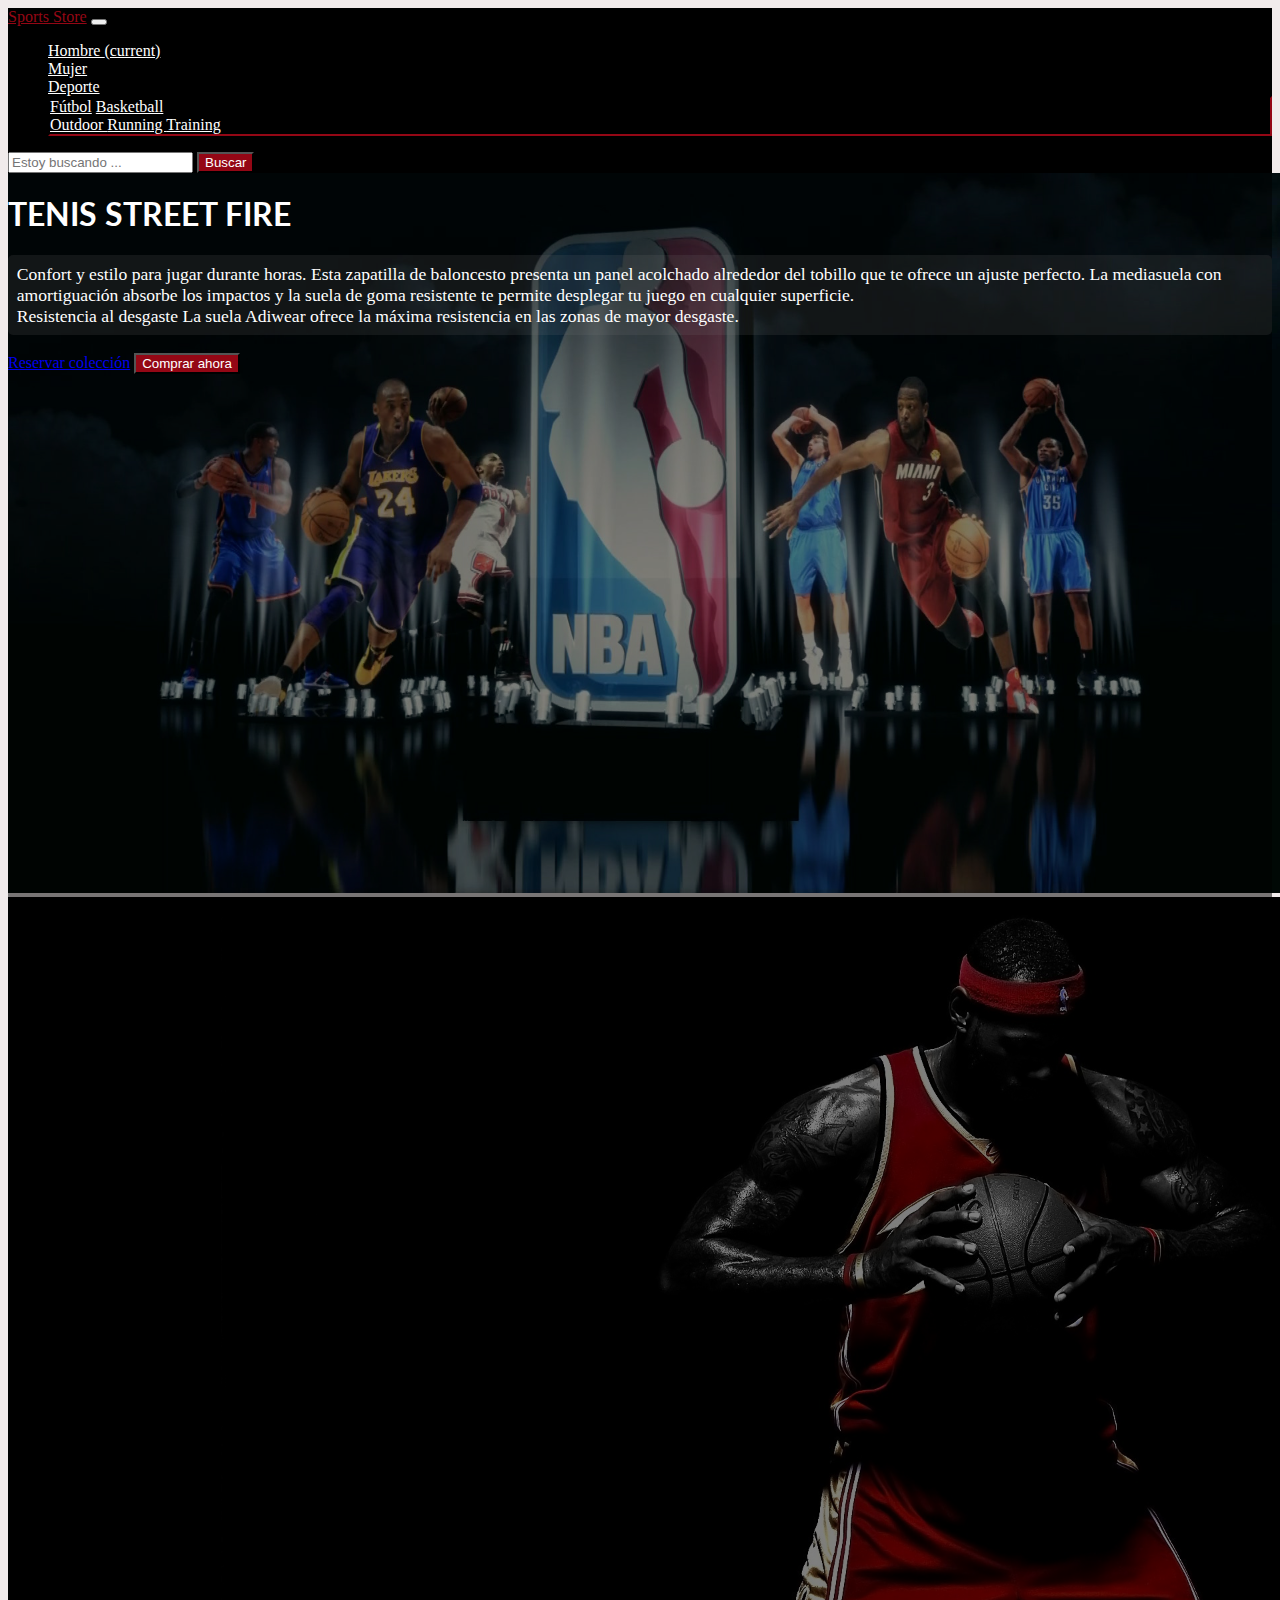
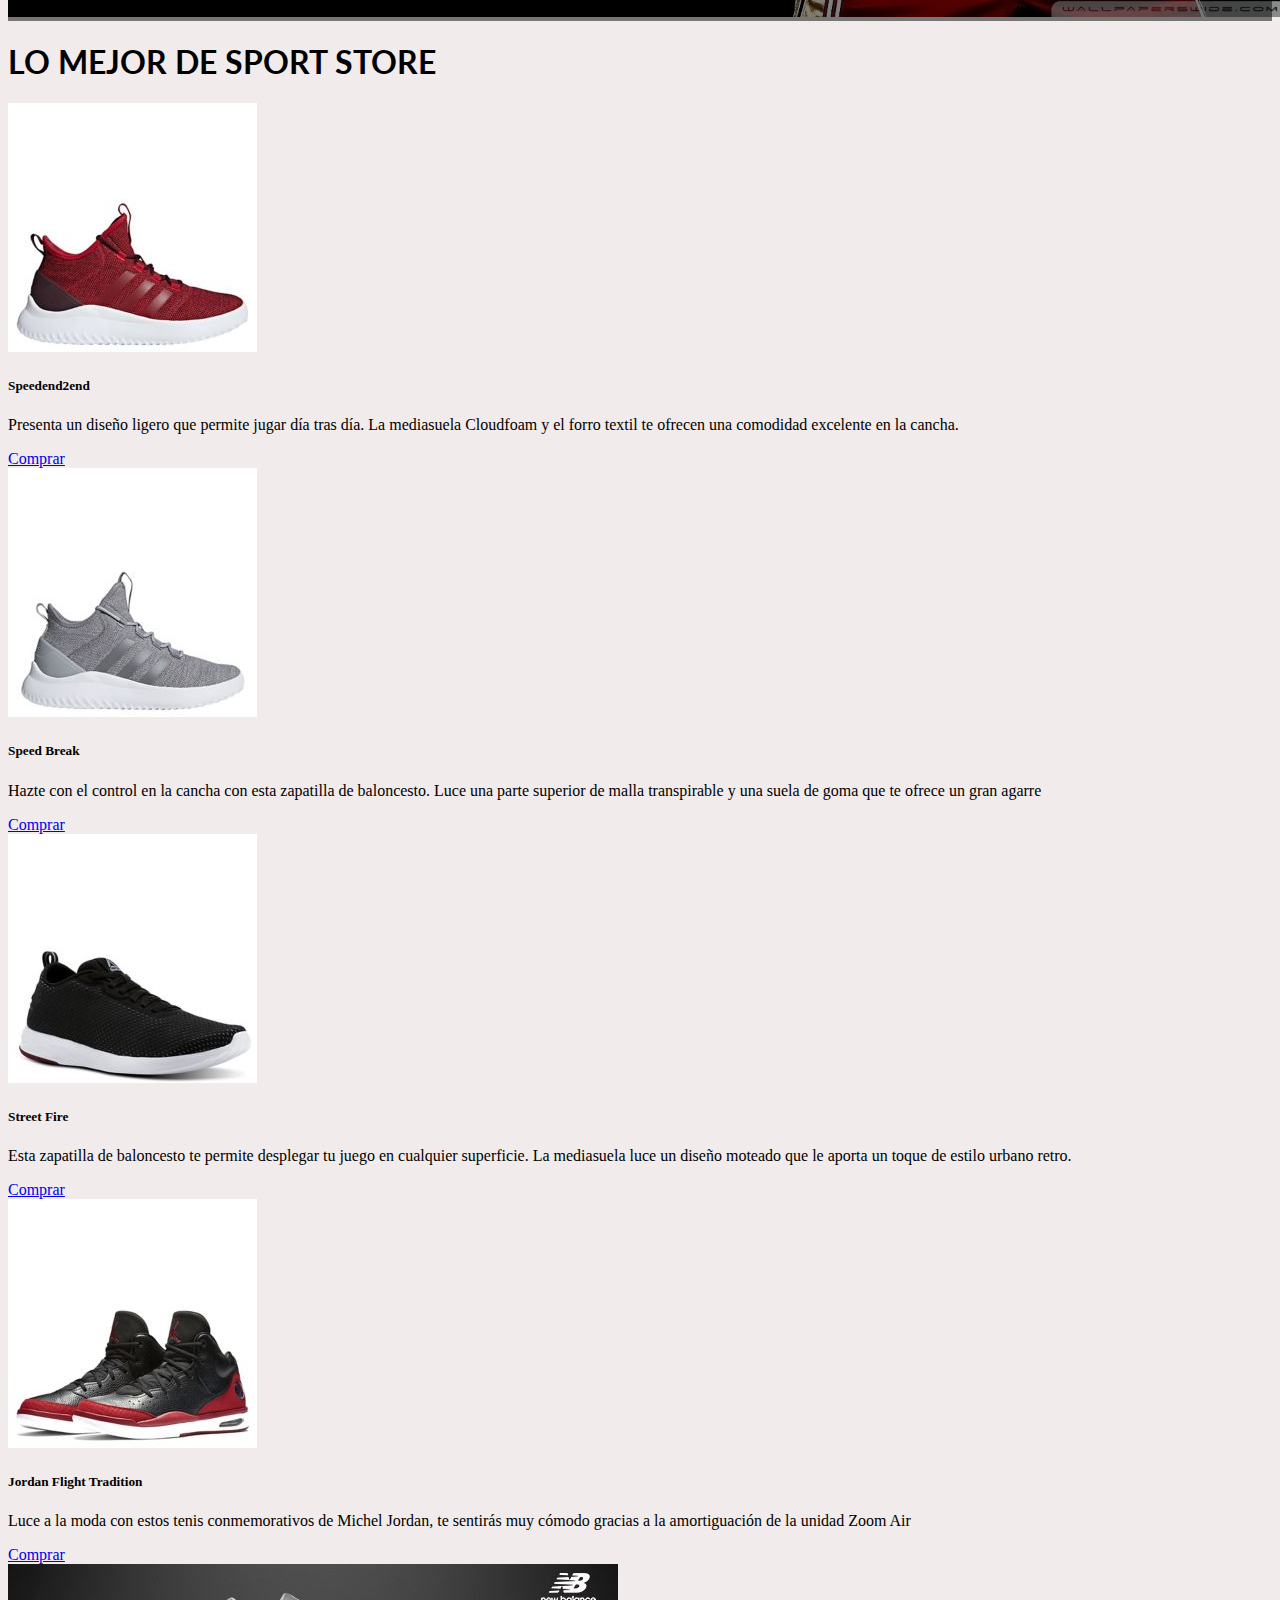
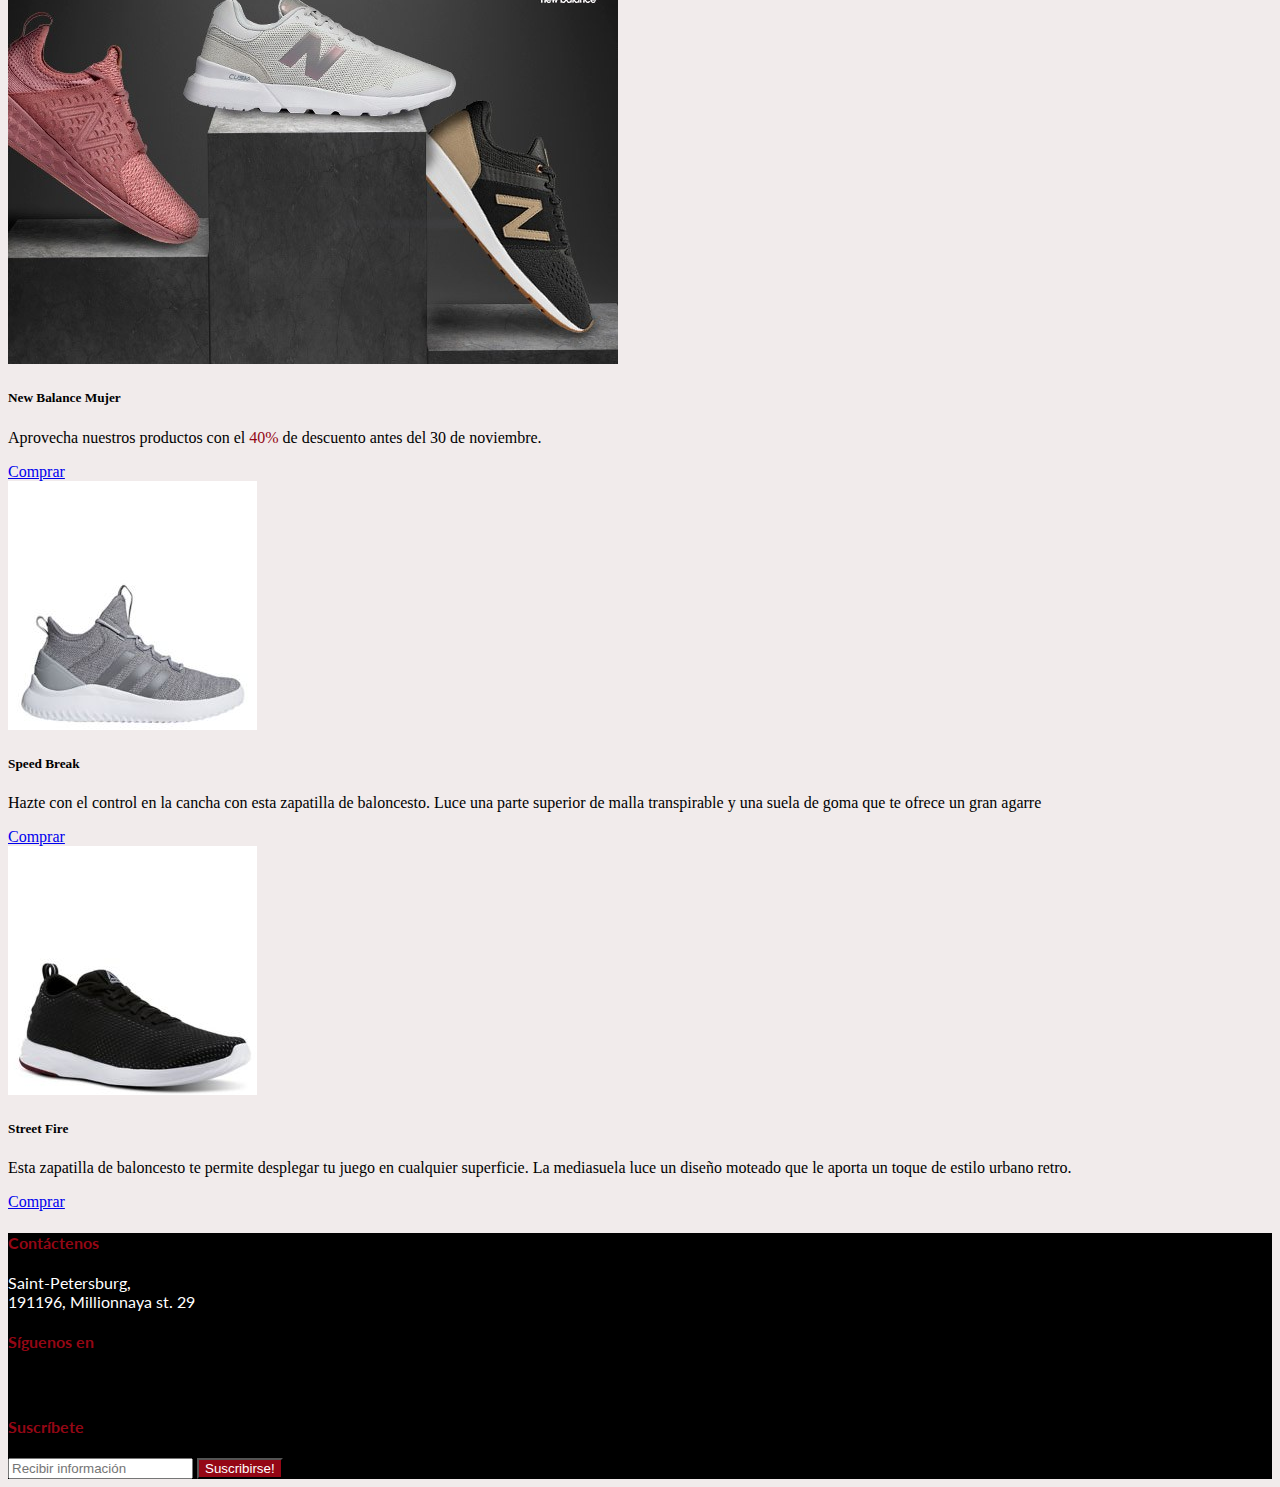
<file: CatraSports/Public Template/index.html>
<!DOCTYPE html>
<html lang="en">
<head>
	<meta charset="UTF-8">
	<meta name="viewport" content="width=device-width, user-scalable=no, initial-scale=1.0, maximum-scale=1.0, minimum-scale=1.0">
	<meta name="author" content="Giovanny Mora"/>
	<meta name="keywords" content="html,css,giovanny,frontend, frameworks, bootstrap, UI, intergrupo"/>
	<meta name="description" content="PRUEBA DE UI -  Web Master DISEÑO DE INTERFAZ – UI "/>
	<title>Sports Store</title>
	<link rel="stylesheet" href="css/store.css">
	<link rel="stylesheet" href="https://stackpath.bootstrapcdn.com/bootstrap/4.1.3/css/bootstrap.min.css" integrity="sha384-MCw98/SFnGE8fJT3GXwEOngsV7Zt27NXFoaoApmYm81iuXoPkFOJwJ8ERdknLPMO" crossorigin="anonymous">
	<link rel="stylesheet" href="https://use.fontawesome.com/releases/v5.5.0/css/all.css" integrity="sha384-B4dIYHKNBt8Bc12p+WXckhzcICo0wtJAoU8YZTY5qE0Id1GSseTk6S+L3BlXeVIU" crossorigin="anonymous">

</head>
<body>
	<!-- header -->
	<header class="header">
		<!-- navbar -->
		<div class="container">
			<nav class="navbar navbar-expand-lg ">
				<a id="logo" class="navbar-brand text-sport" href="#">Sports Store</a>
			  	<button class="navbar-toggler" type="button" data-toggle="collapse" data-target="#navbarSupportedContent" aria-controls="navbarSupportedContent" aria-expanded="false" aria-label="Toggle navigation">
			    	<span class="navbar-toggler-icon"><i id="menu-icon" class="fas fa-bars"></i></span>
				</button>
				<div class="collapse navbar-collapse" id="navbarSupportedContent">
					<ul class="navbar-nav mr-auto">
				    	<li class="nav-item active">
				        	<a class="nav-link" href="#">Hombre <span class="sr-only">(current)</span></a>
				      	</li>
				      	<li class="nav-item">
				        	<a class="nav-link" href="#">Mujer</a>
				      	</li>
				      	<li class="nav-item dropdown">
				        	<a class="nav-link dropdown-toggle" href="#" id="navbarDropdown" role="button" data-toggle="dropdown" aria-haspopup="true" aria-expanded="false">
				          Deporte
				        </a>
					        <div class="dropdown-menu" aria-labelledby="navbarDropdown">
					          <a class="dropdown-item" href="#">Fútbol</a>
					          <a class="dropdown-item" href="#">Basketball </a>
					          <div class="dropdown-divider"></div>
					          <a class="dropdown-item" href="#">Outdoor </a>
					          <a class="dropdown-item" href="#">Running </a>
					          <a class="dropdown-item" href="#">Training </a>
					        </div>
				      	</li>
				    </ul>
				    <form class="form-inline my-2 my-lg-0">
				      <input class="form-control mr-sm-2" type="search" placeholder="Estoy buscando ..." aria-label="Search">
				      <button class="btn btn-sports my-2 my-sm-0" type="submit">Buscar</button>
				    </form>
				</div>
			</nav>			
		</div>		
	</header>
	<!-- stock -->
	<main id="main">
      	<div id="carousel" class="carousel slide" data-ride="carousel" data-pause="false">
	        <div class="carousel-inner">
	        	<div class="carousel-item">
	            	<img class="d-block w-100" src="image/home/01.jpg" alt="Hawaii 1">
		    	</div>
	        	<div class="carousel-item active">
		            <img class="d-block w-100" src="image/home/02.jpg" alt="Hawaii 2">
		        </div>
	          	<!-- overlay -->
		        <div class="overlay">
		            <div class="container">
		            	<div class="row align-items-center">
			                <div class="col-md-6 offset-md-6 text-center text-md-right">
		        		        <h1 class="title">TENIS STREET FIRE</h1>
			            	    <p class="d-none d-md-block home">
				                    Confort y estilo para jugar durante horas. Esta zapatilla de baloncesto presenta un panel acolchado alrededor del tobillo que te ofrece un ajuste perfecto. La mediasuela con amortiguación absorbe los impactos y la suela de goma resistente te permite desplegar tu juego en cualquier superficie. <br/>

				                    Resistencia al desgaste
				                    La suela Adiwear ofrece la máxima resistencia en las zonas de mayor desgaste.
			                  	</p>
			                  	<a href="#" class="btn btn-outline-light">Reservar colección</a>
			                  	<button type="button" class="btn btn-sports" data-toggle="modal" data-target="#modalCompra">Comprar ahora</button>
			                </div>
			            </div>
			        </div>
		        </div>
	        </div>
	    </div>
	</main>
	<!-- top-collection -->
	<section class="top-collection">
		<div class="container">
			<h1 class="title text-center mt-4 mb-4">LO MEJOR DE SPORT STORE</h1>
			<div class="row mb-3">
				<div class="col-md-3">
					<div class="card-group">
						<div class="card">
						    <img class="card-img-top" src="image/home/1.jpg" alt="Card image cap">
						    <div class="card-body">
						      <h5 class="card-title">Speedend2end</h5>
						      <p class="card-text">Presenta un diseño ligero  que permite jugar día tras día. La mediasuela Cloudfoam y el forro textil te ofrecen una comodidad excelente en la cancha.</p>
						       <a href="#" class="btn btn-dark btn-block">Comprar</a>
						    </div>
						  </div>
					</div>
				</div>
				<div class="col-md-3">
					<div class="card-group">
						<div class="card">
						    <img class="card-img-top" src="image/home/2.jpg" alt="Card image cap">
						    <div class="card-body">
						      <h5 class="card-title">Speed Break</h5>
						      <p class="card-text">Hazte con el control en la cancha con esta zapatilla de baloncesto. Luce una parte superior de malla transpirable y una suela de goma que te ofrece un gran agarre</p>
						       <a href="#" class="btn btn-dark btn-block">Comprar</a>
						    </div>
						  </div>
					</div>
				</div>
				<div class="col-md-3">
					<div class="card-group">
						<div class="card">
						    <img class="card-img-top" src="image/home/3.jpg" alt="Card image cap">
						    <div class="card-body">
						      <h5 class="card-title">Street Fire</h5>
						      <p class="card-text">Esta zapatilla de baloncesto te permite desplegar tu juego en cualquier superficie. La mediasuela luce un diseño moteado que le aporta un toque de estilo urbano retro.</p>
						       <a href="#" class="btn btn-dark btn-block">Comprar</a>
						    </div>
						  </div>
					</div>
				</div>
				<div class="col-md-3">
					<div class="card-group">
						<div class="card">
						    <img class="card-img-top" src="image/home/4.jpg" alt="Card image cap">
						    <div class="card-body">
						      <h5 class="card-title">Jordan Flight Tradition</h5>
						      <p class="card-text">Luce a la moda  con estos tenis conmemorativos de Michel Jordan, te sentirás muy cómodo gracias a la amortiguación de la unidad Zoom Air</p>
						       <a href="#" class="btn btn-dark btn-block">Comprar</a>
						    </div>
						  </div>
					</div>
				</div>
			</div>
			<div class="row">
				<div class="col-md-6">					
					<img class="card-img-top" src="image/home/5.jpg" alt="Card image cap">

					<div class="card-body">
					    <h5 class="card-title">New Balance Mujer</h5>
					    <p class="card-text">Aprovecha nuestros productos con el <span class="text-sport">40%</span> de descuento antes del 30 de noviembre.</p>
					     <a href="#" class="btn btn-dark btn-block">Comprar</a>
					  </div>
				</div>
				<div class="col-md-3">
					<div class="card-group">
						<div class="card">
						    <img class="card-img-top" src="image/home/2.jpg" alt="Card image cap">
						    <div class="card-body">
						      <h5 class="card-title">Speed Break</h5>
						      <p class="card-text">Hazte con el control en la cancha con esta zapatilla de baloncesto. Luce una parte superior de malla transpirable y una suela de goma que te ofrece un gran agarre</p>
						       <a href="#" class="btn btn-dark btn-block">Comprar</a>
						    </div>
						  </div>
					</div>
				</div>
				<div class="col-md-3">
					<div class="card-group">
						<div class="card">
						    <img class="card-img-top" src="image/home/3.jpg" alt="Card image cap">
						    <div class="card-body">
						      <h5 class="card-title">Street Fire</h5>
						      <p class="card-text">Esta zapatilla de baloncesto te permite desplegar tu juego en cualquier superficie. La mediasuela luce un diseño moteado que le aporta un toque de estilo urbano retro.</p>
						       <a href="#" class="btn btn-dark btn-block">Comprar</a>
						    </div>
						  </div>
					</div>
				</div>
			</div>
		</div>
	</section>
	<!-- footer -->

	<footer class="footer text-sport  mt-4 pt-4 pb-4">
		<div class="container">
			<div class="row">
				<div class="col-md-4 text-center">
					<h4 >Contáctenos</h4>
					<p>
						Saint-Petersburg, <br>
						191196, Millionnaya st. 29
					</p>
				</div>
				<div class="col-md-4 text-center">
					<h4 >Síguenos en</h4>	
					<a href=""><i class="fab fa-facebook-f"></i></a>		
					<a href=""><i class="fab fa-twitter"></i></a>			
					<a href=""><i class="fab fa-instagram"></i></a>			
					<a href=""><i class="fab fa-behance"></i></a>			
					<a href=""><i class="fab fa-google-plus-g"></i></a>				
				</div>
				<div class="col-md-4 text-center">
					<h4 >Suscríbete</h4>
					<div>
					    <div class="input-group">
					    	<input type="text" class="form-control" placeholder="Recibir información">
					      	<span class="input-group-btn">
					        	<button class="btn btn-sports" type="button">Suscribirse!</button>
					      	</span>
					    </div><!-- /input-group -->
					</div><!-- /.col-lg-6 -->
				</div>				
			</div>
		</div>
	</footer>

	<script src="https://code.jquery.com/jquery-3.3.1.slim.min.js" integrity="sha384-q8i/X+965DzO0rT7abK41JStQIAqVgRVzpbzo5smXKp4YfRvH+8abtTE1Pi6jizo" crossorigin="anonymous"></script>
	<script src="https://cdnjs.cloudflare.com/ajax/libs/popper.js/1.14.3/umd/popper.min.js" integrity="sha384-ZMP7rVo3mIykV+2+9J3UJ46jBk0WLaUAdn689aCwoqbBJiSnjAK/l8WvCWPIPm49" crossorigin="anonymous"></script>
	<script src="https://stackpath.bootstrapcdn.com/bootstrap/4.1.3/js/bootstrap.min.js" integrity="sha384-ChfqqxuZUCnJSK3+MXmPNIyE6ZbWh2IMqE241rYiqJxyMiZ6OW/JmZQ5stwEULTy" crossorigin="anonymous"></script>
</body>
</html>
</file>
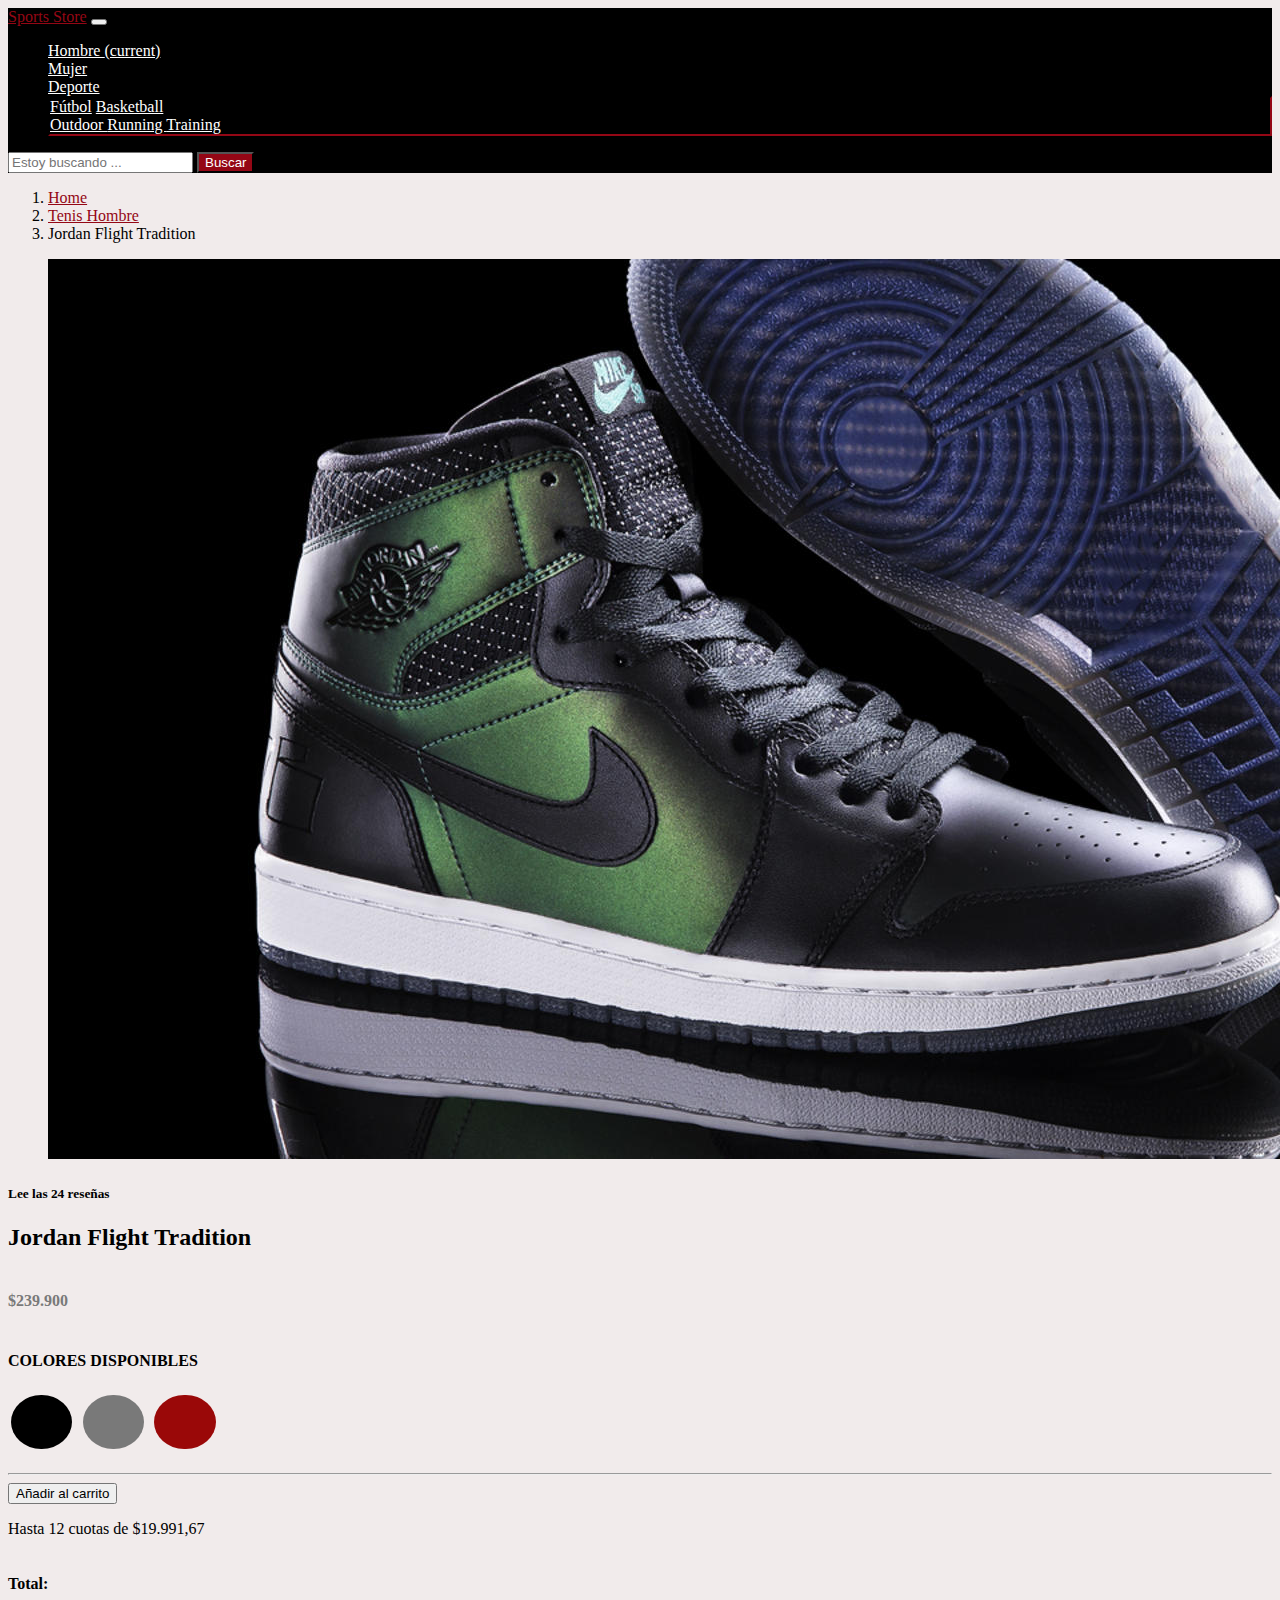
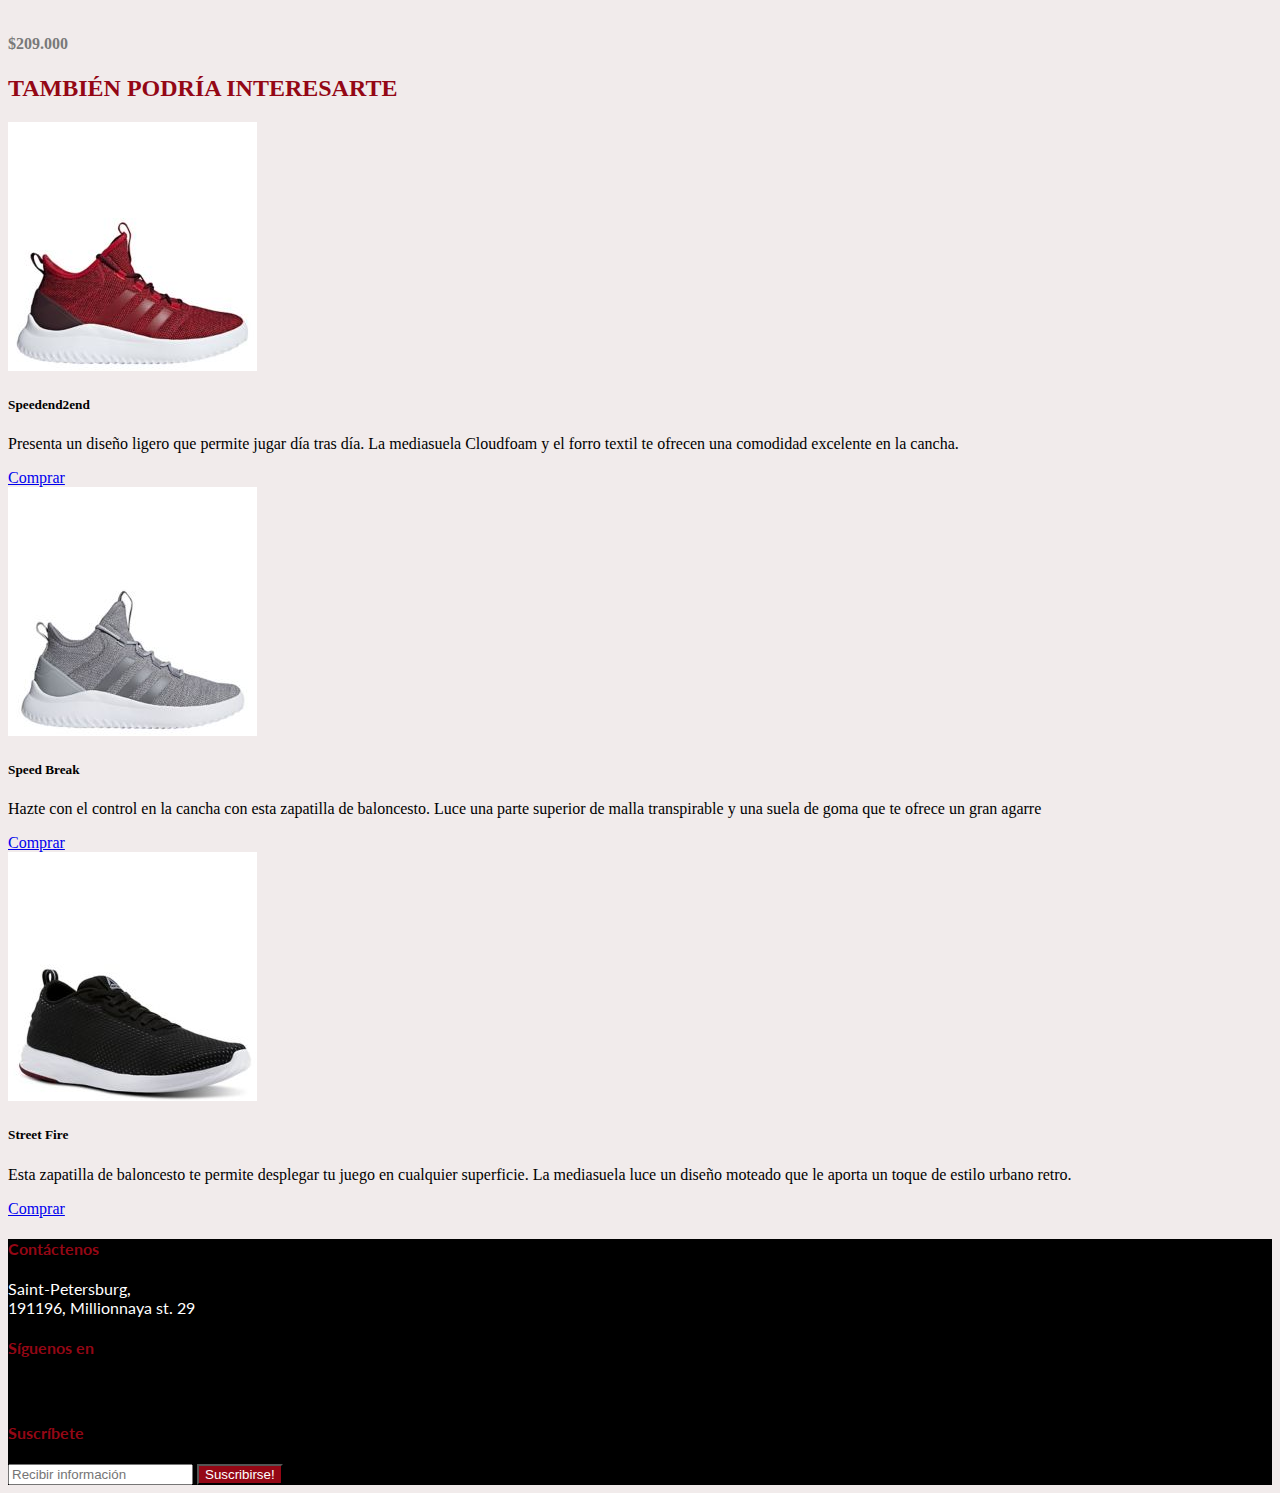
<file: CatraSports/Public Template/detail.html>
<!DOCTYPE html>
<html lang="en">
<head>
	<meta charset="UTF-8">
	<meta name="viewport" content="width=device-width, user-scalable=no, initial-scale=1.0, maximum-scale=1.0, minimum-scale=1.0">
	<meta name="author" content="Giovanny Mora"/>
	<meta name="keywords" content="html,css,giovanny,frontend, frameworks, bootstrap, UI, intergrupo"/>
	<meta name="description" content="PRUEBA DE UI -  Web Master DISEÑO DE INTERFAZ – UI "/>
	<title>Sports Store - Cashout</title>
	<link rel="stylesheet" href="css/store.css">
	<link rel="stylesheet" href="https://stackpath.bootstrapcdn.com/bootstrap/4.1.3/css/bootstrap.min.css" integrity="sha384-MCw98/SFnGE8fJT3GXwEOngsV7Zt27NXFoaoApmYm81iuXoPkFOJwJ8ERdknLPMO" crossorigin="anonymous">
	<link rel="stylesheet" href="https://use.fontawesome.com/releases/v5.5.0/css/all.css" integrity="sha384-B4dIYHKNBt8Bc12p+WXckhzcICo0wtJAoU8YZTY5qE0Id1GSseTk6S+L3BlXeVIU" crossorigin="anonymous">

</head>
<body>
	<!-- header -->
	<header class="header">
		<!-- navbar -->
		<div class="container">
			<nav class="navbar navbar-expand-lg ">
				<a id="logo" class="navbar-brand text-sport" href="#">Sports Store</a>
			  	<button class="navbar-toggler" type="button" data-toggle="collapse" data-target="#navbarSupportedContent" aria-controls="navbarSupportedContent" aria-expanded="false" aria-label="Toggle navigation">
			    	<span class="navbar-toggler-icon"><i id="menu-icon" class="fas fa-bars"></i></span>
				</button>
				<div class="collapse navbar-collapse" id="navbarSupportedContent">
					<ul class="navbar-nav mr-auto">
				    	<li class="nav-item active">
				        	<a class="nav-link" href="#">Hombre <span class="sr-only">(current)</span></a>
				      	</li>
				      	<li class="nav-item">
				        	<a class="nav-link" href="#">Mujer</a>
				      	</li>
				      	<li class="nav-item dropdown">
				        	<a class="nav-link dropdown-toggle" href="#" id="navbarDropdown" role="button" data-toggle="dropdown" aria-haspopup="true" aria-expanded="false">
				          Deporte
				        </a>
					        <div class="dropdown-menu" aria-labelledby="navbarDropdown">
					          <a class="dropdown-item" href="#">Fútbol</a>
					          <a class="dropdown-item" href="#">Basketball </a>
					          <div class="dropdown-divider"></div>
					          <a class="dropdown-item" href="#">Outdoor </a>
					          <a class="dropdown-item" href="#">Running </a>
					          <a class="dropdown-item" href="#">Training </a>
					        </div>
				      	</li>
				    </ul>
				    <form class="form-inline my-2 my-lg-0">
				      <input class="form-control mr-sm-2" type="search" placeholder="Estoy buscando ..." aria-label="Search">
				      <button class="btn btn-sports my-2 my-sm-0" type="submit">Buscar</button>
				    </form>
				</div>
			</nav>			
		</div>		
	</header>

	<section class="section-item-description">
		<div class="container">
			<nav aria-label="breadcrumb" class="mt-2">
				<ol class="breadcrumb">
				    <li class="breadcrumb-item"><a href="#">Home</a></li>
				    <li class="breadcrumb-item"><a href="#">Tenis Hombre</a></li>
				    <li class="breadcrumb-item active" aria-current="page">Jordan Flight Tradition</li>
			  	</ol>
			</nav>
			<!-- cashout -->
			<div class="row mb-4">
				<div class="col-md-7">
					<figure>
						<img class="img-fluid img-thumbnail " src="image/home/cashout.jpg" alt="">
					</figure>
				</div>
				<div class="col-md-5">
					<div class="row">
						<div class="col">
							<h4>
				    			<i class="fas price fa-star"></i>
				    			<i class="fas price fa-star"></i>
				    			<i class="fas price fa-star"></i>
				    			<i class="fas price fa-star"></i>
				    			<i class="fas price fa-star"></i>
				    			<small>Lee las 24 reseñas</small>
							</h4> 
							<h2 class="price">Jordan Flight Tradition</h2>
							<h4 class=" inlineB gray-color ">$239.900</h4>
							
							<h4>COLORES DISPONIBLES</h4>
							<ul class="filter-size ">
					        	<li class="size size-color black"> </li>
					        	<li class="size size-color gray"> </li>
					        	<li class="size size-color red"> </li>				        	
					        </ul>
			    			    		<hr>
			    		</div>
			    	</div>
			    	<div class="row">
			    		<div class="col">
				    		<button type="button " class="btn btn-dark btn-lg btn-block">Añadir al carrito</button>					    		
				    		<p class="text-center" >Hasta 12 cuotas de $19.991,67</p>			
			    		</div>
					</div>
					<div class="row mt-2">
			    		<div class="col-md-6">
			    			<h4 class=" price inlineB">Total: </h4>	
			    		</div>
			    		<div class="col-md-6">
				    		<h4 class="text-right gray-color">$209.000</h4>
			    		</div>
			    	</div>
				</div>				
			</div>

			<div class="row">
				<div class="col">
					<h2 class="text-sport text-center">TAMBIÉN PODRÍA INTERESARTE</h2>
					<div class="dropdown-divider"></div>					
				</div>
			</div>
			<div class="row">				
				<div class="col-md-4">
					<div class="card-group">
						<div class="card">
						    <img class="card-img-top" src="image/home/1.jpg" alt="Card image cap">
						    <div class="card-body">
						      <h5 class="card-title">Speedend2end</h5>
						      <p class="card-text">Presenta un diseño ligero  que permite jugar día tras día. La mediasuela Cloudfoam y el forro textil te ofrecen una comodidad excelente en la cancha.</p>
						       <a href="#" class="btn btn-dark btn-block">Comprar</a>
						    </div>
						  </div>
					</div>
				</div>
				<div class="col-md-4">
					<div class="card-group">
						<div class="card">
						    <img class="card-img-top" src="image/home/2.jpg" alt="Card image cap">
						    <div class="card-body">
						      <h5 class="card-title">Speed Break</h5>
						      <p class="card-text">Hazte con el control en la cancha con esta zapatilla de baloncesto. Luce una parte superior de malla transpirable y una suela de goma que te ofrece un gran agarre</p>
						       <a href="#" class="btn btn-dark btn-block">Comprar</a>
						    </div>
						  </div>
					</div>
				</div>
				<div class="col-md-4">
					<div class="card-group">
						<div class="card">
						    <img class="card-img-top" src="image/home/3.jpg" alt="Card image cap">
						    <div class="card-body">
						      <h5 class="card-title">Street Fire</h5>
						      <p class="card-text">Esta zapatilla de baloncesto te permite desplegar tu juego en cualquier superficie. La mediasuela luce un diseño moteado que le aporta un toque de estilo urbano retro.</p>
						       <a href="#" class="btn btn-dark btn-block">Comprar</a>
						    </div>
						  </div>
					</div>
				</div>
			</div>
		</div>
	</section>
	<!-- relacionados -->
	<!-- footer -->
	<footer class="footer text-sport  mt-4 pt-4 pb-4">
		<div class="container">
			<div class="row">
				<div class="col-md-4 text-center">
					<h4 >Contáctenos</h4>
					<p>
						Saint-Petersburg, <br>
						191196, Millionnaya st. 29
					</p>
				</div>
				<div class="col-md-4 text-center">
					<h4 >Síguenos en</h4>	
					<a href=""><i class="fab fa-facebook-f"></i></a>		
					<a href=""><i class="fab fa-twitter"></i></a>			
					<a href=""><i class="fab fa-instagram"></i></a>			
					<a href=""><i class="fab fa-behance"></i></a>			
					<a href=""><i class="fab fa-google-plus-g"></i></a>				
				</div>
				<div class="col-md-4 text-center">
					<h4 >Suscríbete</h4>
					<div>
					    <div class="input-group">
					    	<input type="text" class="form-control" placeholder="Recibir información">
					      	<span class="input-group-btn">
					        	<button class="btn btn-sports" type="button">Suscribirse!</button>
					      	</span>
					    </div>
					</div>
				</div>				
			</div>
		</div>
	</footer>

	<script src="https://code.jquery.com/jquery-3.3.1.slim.min.js" integrity="sha384-q8i/X+965DzO0rT7abK41JStQIAqVgRVzpbzo5smXKp4YfRvH+8abtTE1Pi6jizo" crossorigin="anonymous"></script>
	<script src="https://cdnjs.cloudflare.com/ajax/libs/popper.js/1.14.3/umd/popper.min.js" integrity="sha384-ZMP7rVo3mIykV+2+9J3UJ46jBk0WLaUAdn689aCwoqbBJiSnjAK/l8WvCWPIPm49" crossorigin="anonymous"></script>
	<script src="https://stackpath.bootstrapcdn.com/bootstrap/4.1.3/js/bootstrap.min.js" integrity="sha384-ChfqqxuZUCnJSK3+MXmPNIyE6ZbWh2IMqE241rYiqJxyMiZ6OW/JmZQ5stwEULTy" crossorigin="anonymous"></script>
</body>
</html>
</file>
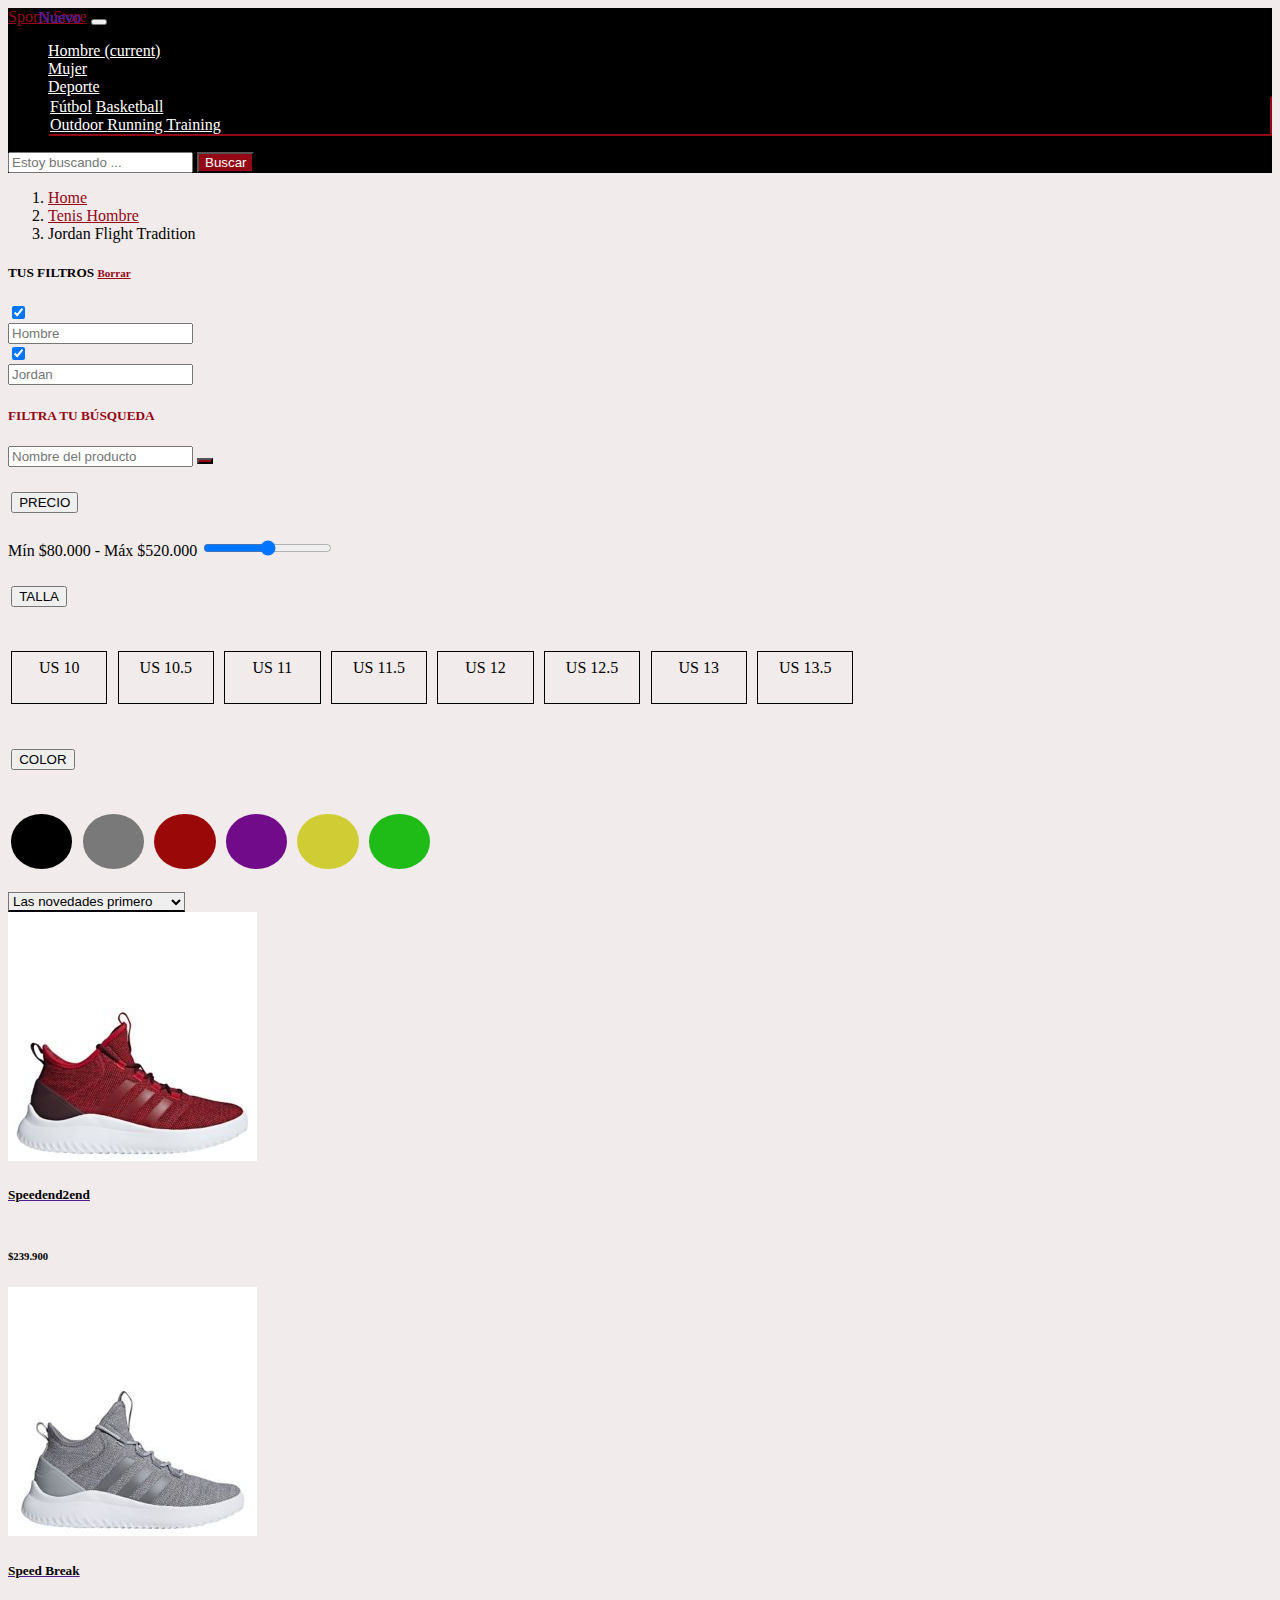
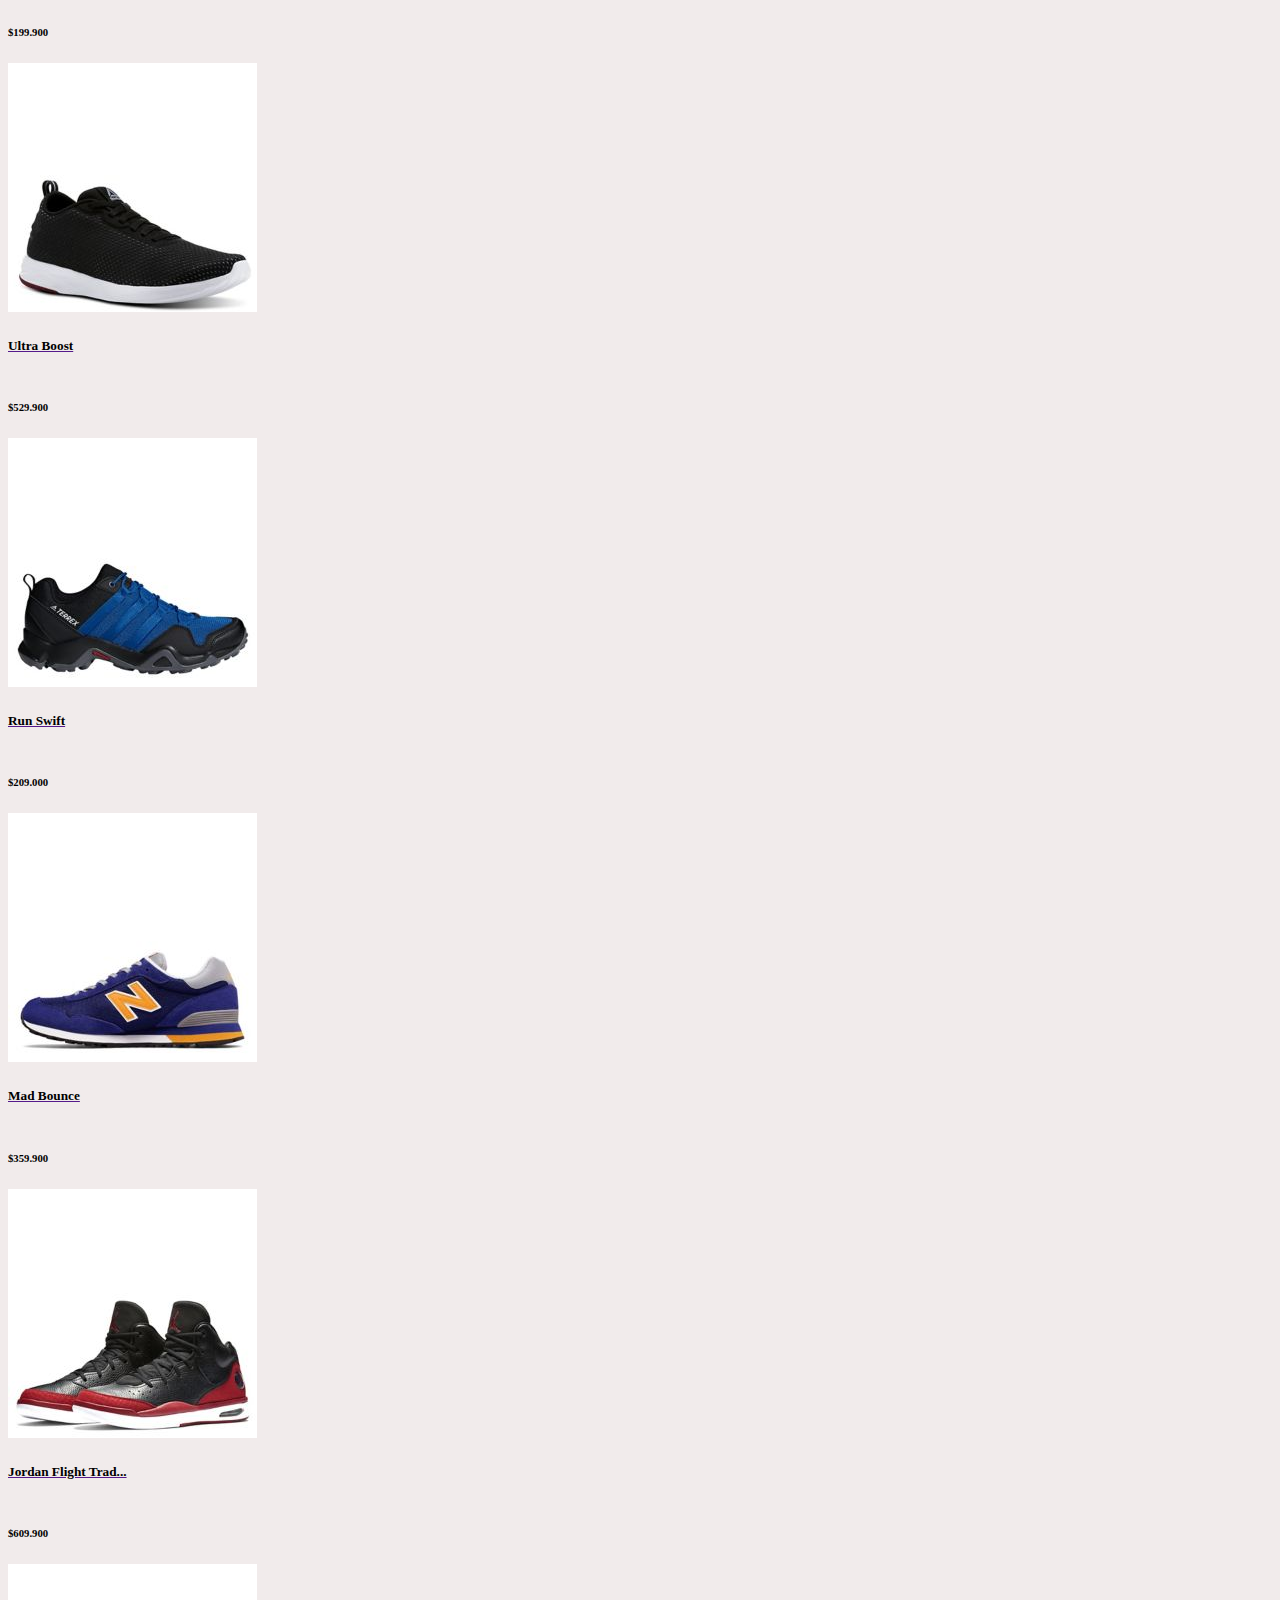
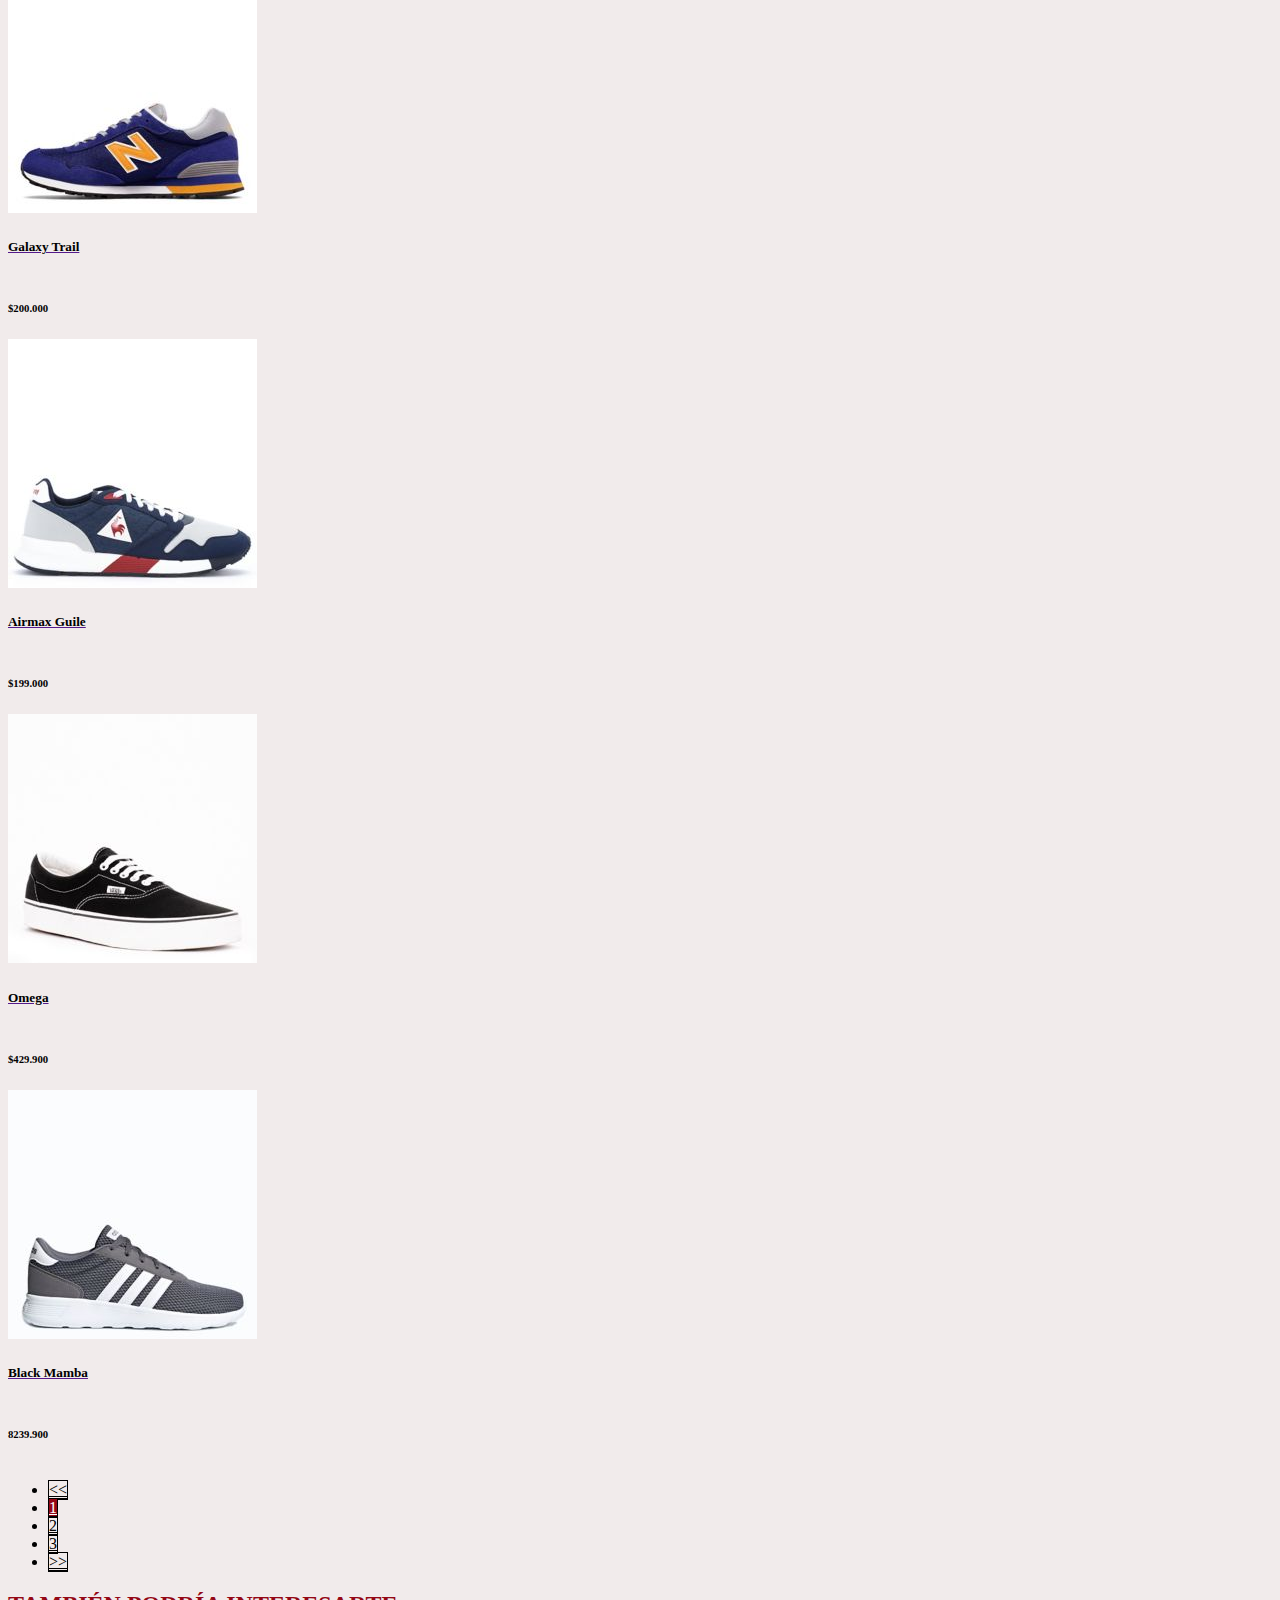
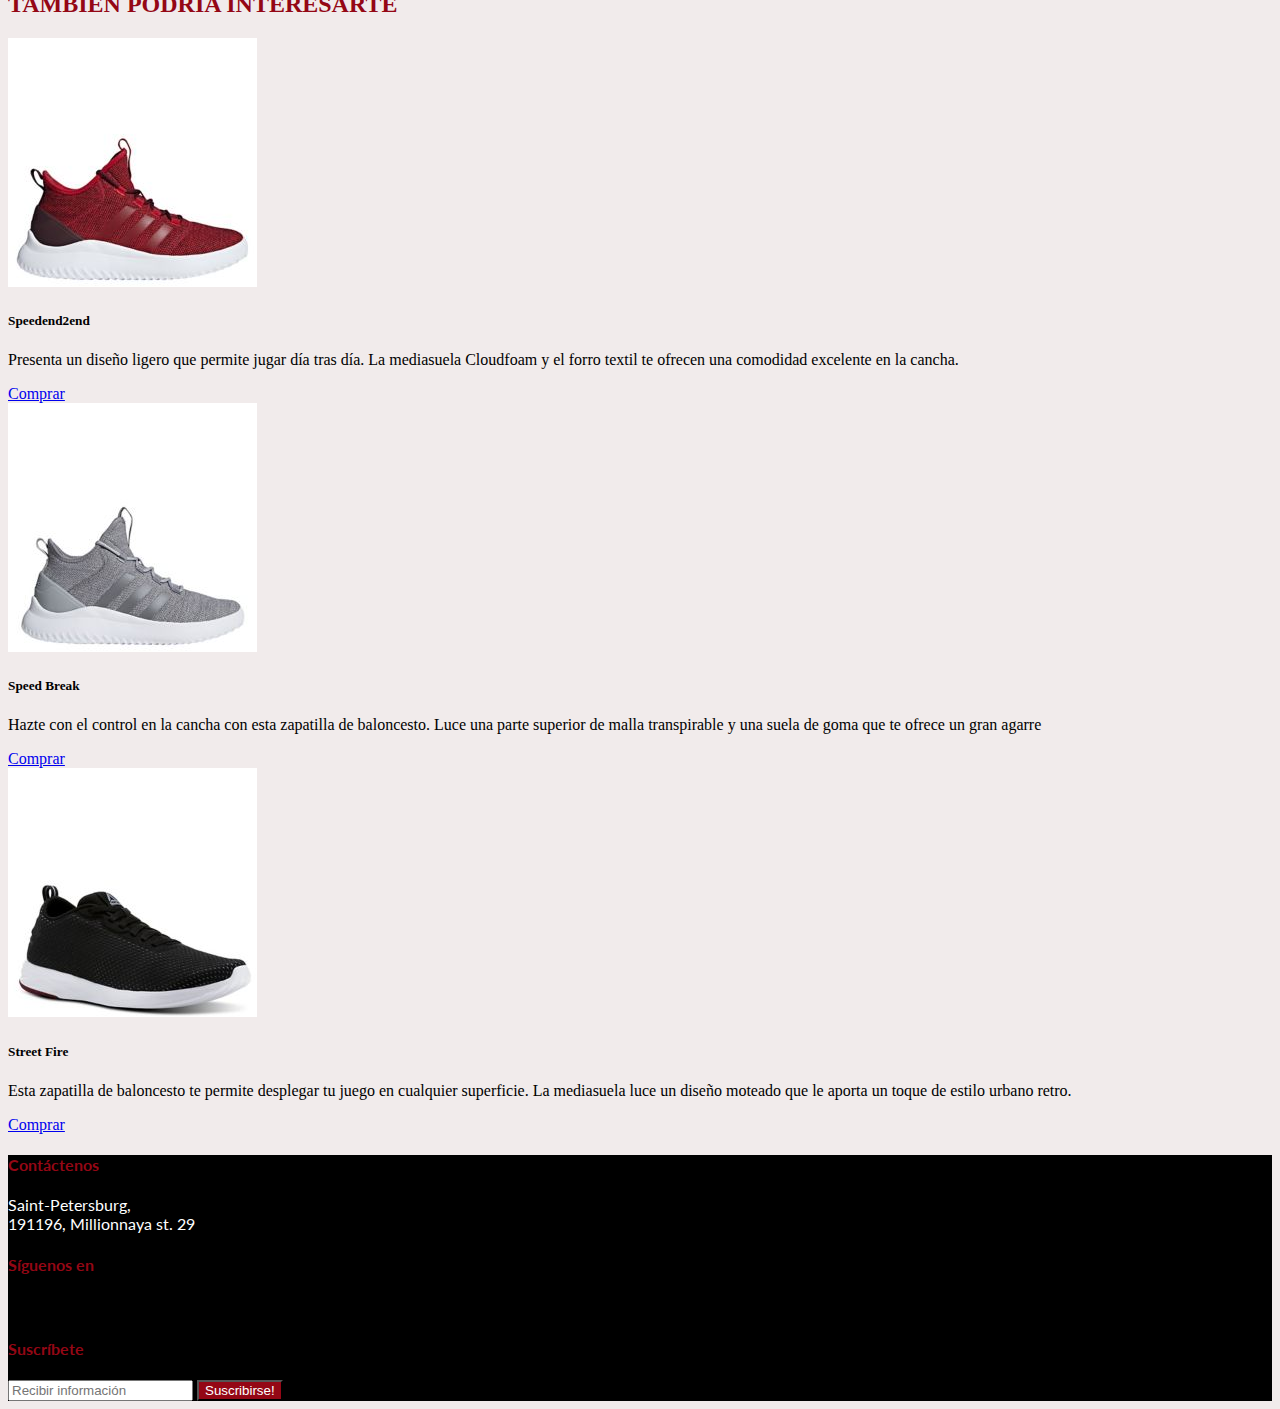
<file: CatraSports/Public Template/search.html>
<!DOCTYPE html>
<html lang="en">
<head>
	<meta charset="UTF-8">
	<meta name="viewport" content="width=device-width, user-scalable=no, initial-scale=1.0, maximum-scale=1.0, minimum-scale=1.0">
	<meta name="author" content="Giovanny Mora"/>
	<meta name="keywords" content="html,css,giovanny,frontend, frameworks, bootstrap, UI, intergrupo"/>
	<meta name="description" content="PRUEBA DE UI -  Web Master DISEÑO DE INTERFAZ – UI "/>
	<title>Sports Store - Search</title>
	<link rel="stylesheet" href="css/store.css">
	<link rel="stylesheet" href="https://stackpath.bootstrapcdn.com/bootstrap/4.1.3/css/bootstrap.min.css" integrity="sha384-MCw98/SFnGE8fJT3GXwEOngsV7Zt27NXFoaoApmYm81iuXoPkFOJwJ8ERdknLPMO" crossorigin="anonymous">
	<link rel="stylesheet" href="https://use.fontawesome.com/releases/v5.5.0/css/all.css" integrity="sha384-B4dIYHKNBt8Bc12p+WXckhzcICo0wtJAoU8YZTY5qE0Id1GSseTk6S+L3BlXeVIU" crossorigin="anonymous">

</head>
<body>
	<!-- header -->
	<header class="header">
		<!-- navbar -->
		<div class="container">
			<nav class="navbar navbar-expand-lg ">
				<a id="logo" class="navbar-brand text-sport" href="#">Sports Store</a>
			  	<button class="navbar-toggler" type="button" data-toggle="collapse" data-target="#navbarSupportedContent" aria-controls="navbarSupportedContent" aria-expanded="false" aria-label="Toggle navigation">
			    	<span class="navbar-toggler-icon"><i id="menu-icon" class="fas fa-bars"></i></span>
				</button>
				<div class="collapse navbar-collapse" id="navbarSupportedContent">
					<ul class="navbar-nav mr-auto">
				    	<li class="nav-item active">
				        	<a class="nav-link" href="#">Hombre <span class="sr-only">(current)</span></a>
				      	</li>
				      	<li class="nav-item">
				        	<a class="nav-link" href="#">Mujer</a>
				      	</li>
				      	<li class="nav-item dropdown">
				        	<a class="nav-link dropdown-toggle" href="#" id="navbarDropdown" role="button" data-toggle="dropdown" aria-haspopup="true" aria-expanded="false">
				          Deporte
				        </a>
					        <div class="dropdown-menu" aria-labelledby="navbarDropdown">
					          <a class="dropdown-item" href="#">Fútbol</a>
					          <a class="dropdown-item" href="#">Basketball </a>
					          <div class="dropdown-divider"></div>
					          <a class="dropdown-item" href="#">Outdoor </a>
					          <a class="dropdown-item" href="#">Running </a>
					          <a class="dropdown-item" href="#">Training </a>
					        </div>
				      	</li>
				    </ul>
				    <form class="form-inline my-2 my-lg-0">
				      <input class="form-control mr-sm-2" type="search" placeholder="Estoy buscando ..." aria-label="Search">
				      <button class="btn btn-sports my-2 my-sm-0 " type="submit">Buscar</button>
				    </form>
				</div>
			</nav>			
		</div>		
	</header>

	<section class="section-item-description">
		<div class="container">
			<nav aria-label="breadcrumb" class="mt-2">
				<ol class="breadcrumb">
				    <li class="breadcrumb-item"><a href="#">Home</a></li>
				    <li class="breadcrumb-item"><a href="#">Tenis Hombre</a></li>
				    <li class="breadcrumb-item active" aria-current="page">Jordan Flight Tradition</li>
			  	</ol>
			</nav>

			<div class="row">
				<!-- filter -->
				<div class="col-md-4">
					<div class="card" >
						<div class="card-body">
					    	<h5 class="card-title text-center">TUS FILTROS <small><a href="" class="text-sport ">Borrar </a></small></h5>					    	
							<div class="input-group mb-1">
							  	<div class="input-group-prepend">
							    	<div class="input-group-text">
							    		<input type="checkbox" aria-label="Checkbox for following text input" checked="true">
							    	</div>
							  	</div>
							  	<input type="text" class="form-control text-sport" aria-label="Text input with checkbox" placeholder="Hombre">
							</div>
							<div class="input-group mb-1">
							  	<div class="input-group-prepend">
							    	<div class="input-group-text">
							    		<input type="checkbox" aria-label="Checkbox for following text input" checked="true">
							    	</div>
							  	</div>
							  	<input type="text" class="form-control text-sport" aria-label="Text input with checkbox" placeholder="Jordan">
							</div>	
							<h5 class="card-title text-center text-sport mt-3">FILTRA TU BÚSQUEDA</h5>
							<div class="dropdown-divider"></div>
							<!-- name -->
							<div>
							    <div class="input-group">
							    	<input type="text" class="form-control" placeholder="Nombre del producto">
							      	<span class="input-group-btn">
							        	<button class="btn btn-sports" type="button"><i class="fas fa-search"></i></button>
							      	</span>
							    </div>
							</div>
							<div class="dropdown-divider"></div>
							<!-- other-filters -->
							<div class="accordion" id="accordionExample">
								<!-- price -->
								<div class="card">
									<div class="card-header" id="headingOne">
								    	<h5 class="mb-0">
								        	<button class="btn btn-link" type="button" data-toggle="collapse" data-target="#collapseOne" aria-expanded="true" aria-controls="collapseOne">
								          	PRECIO
								        	</button>
								    	</h5>
								    </div>
								    <div id="collapseOne" class="collapse show" aria-labelledby="headingOne" data-parent="#accordionExample">
									    <div class="card-body">
									        <form>
									    	    <div class="form-group">
										            <label for="formControlRange">Mín $80.000 - Máx $520.000</label>
										            <input type="range" class="form-control-range" id="formControlRange">
									          	</div>
									        </form>
									    </div>
								    </div>
								</div>
								<!-- size -->
								<div class="card">
								    <div class="card-header" id="headingTwo">
									    <h5 class="mb-0">
								    	    <button class="btn btn-link collapsed" type="button" data-toggle="collapse" data-target="#collapseTwo" aria-expanded="false" aria-controls="collapseTwo">
								        	  TALLA
								        	</button>
								    	</h5>
								    </div>
								    <div id="collapseTwo" class="collapse" aria-labelledby="headingTwo" data-parent="#accordionExample">
								    	<div class="card-body ">
									        <ul class="filter-size ">
									        	<li class="size ">US 10</li>
									        	<li class="size ">US 10.5</li>
									        	<li class="size ">US 11</li>
									        	<li class="size ">US 11.5</li>
									        	<li class="size ">US 12</li>
									        	<li class="size ">US 12.5</li>
									        	<li class="size ">US 13</li>
									        	<li class="size ">US 13.5</li>
									        </ul>
								      	</div>
								    </div>
								</div>
								<!-- color -->
							  	<div class="card">
							    	<div class="card-header" id="headingThree">
							      	<h5 class="mb-0">
							        	<button class="btn btn-link collapsed" type="button" data-toggle="collapse" data-target="#collapseThree" aria-expanded="false" aria-controls="collapseThree">
							          COLOR
							        	</button>
							      	</h5>
							    	</div>
							    	<div id="collapseThree" class="collapse" aria-labelledby="headingThree" data-parent="#accordionExample">
							      		<div class="card-body">
							        		<ul class="filter-size ">
									        	<li class="size size-color black"> </li>
									        	<li class="size size-color gray"> </li>
									        	<li class="size size-color red"> </li>
									        	<li class="size size-color purple"> </li>
									        	<li class="size size-color yellow"> </li>
									        	<li class="size size-color green"></li>	
									        	<li class="size size-color "></li>	
									        </ul>
							      		</div>
							    	</div>
							  	</div>
							</div>
					  	</div>
					</div>
				</div>
				<!-- items -->
				<div class="col-md-8">
					<div class="row">
						<div class="col">
							<form action="">
								<div class="form-group">
								    <select class="form-control border-sport" id="exampleFormControlSelect1">
									    <option>Las novedades primero</option>
									    <option>Los más buscados</option>
									    <option>Nombre de producto [A-Z]</option>
									    <option>Nombre de producto [Z-A]</option>
									    <option>Precio</option>
								    </select>
								</div>
							</form>							
						</div>
					</div>
					<!-- results -->
					<div class="row mb-3">
						<div class="col-md-4">
							<div class="card-group">
								<div class="card">
									<a href="" class="item-store">
										<span class="badge badge-dark promo">Nuevo</span> <i class="fas fa-heart like"></i>
									    <img class="card-img-top" src="image/home/1.jpg" alt="Card image cap">
									    <!-- <div class="dropdown-divider"></div> -->
									    <div class="card-body">
									    	<h5 class="card-title price">Speedend2end</h5>
									    </div>
									    <div class="card-footer">
									    	<div class="row">
									    		<div class="col-md-6">
									    			<h6 class=" price inlineB">$239.900</h6>	
									    		</div>
									    		<div class="col-md-6 pl-0 pr-0">
										    		<small>
										    			<i class="fas price fa-star"></i>
										    			<i class="fas price fa-star"></i>
										    			<i class="fas price fa-star"></i>
										    			<i class="fas price fa-star"></i>
										    			<i class="fas price fa-star-half"></i>
										    		</small>
									    		</div>
									    	</div>
									    </div>
									</a>
								</div>
							</div>
						</div>
						<div class="col-md-4">
							<div class="card-group">
								<div class="card">
									<a href="" class="item-store">
										<!-- <span class="badge badge-dark promo">Nuevo</span>--> <i class="fas fa-heart like"></i> 
									    <img class="card-img-top" src="image/home/2.jpg" alt="Card image cap">
									    <!-- <div class="dropdown-divider"></div> -->
									    <div class="card-body">
									    	<h5 class="card-title price">Speed Break</h5>
									    </div>
									    <div class="card-footer">
									    	<div class="row">
									    		<div class="col-md-6">
									    			<h6 class=" price inlineB">$199.900</h6>	
									    		</div>
									    		<div class="col-md-6 pl-0 pr-0">
										    		<small>
										    			<i class="fas price fa-star"></i>
										    			<i class="fas price fa-star"></i>
										    			<i class="fas price fa-star"></i>
										    			<i class="fas price fa-star"></i>
										    			<i class="fas price fa-star"></i>
										    		</small>
									    		</div>
									    	</div>
									    </div>
									</a>
								</div>									
							</div>
						</div>
						<div class="col-md-4">
							<div class="card-group">
								<div class="card">
									<a href="" class="item-store">
										<!-- <span class="badge badge-dark promo">Nuevo</span>--> <i class="fas fa-heart like"></i> 
									    <img class="card-img-top" src="image/home/3.jpg" alt="Card image cap">
									    <!-- <div class="dropdown-divider"></div> -->
									    <div class="card-body">
									    	<h5 class="card-title price">Ultra Boost</h5>
									    </div>
									    <div class="card-footer">
									    	<div class="row">
									    		<div class="col-md-6">
									    			<h6 class=" price inlineB">$529.900</h6>	
									    		</div>
									    		<div class="col-md-6 pl-0 pr-0">
										    		<small>
										    			<i class="fas price fa-star"></i>
										    			<i class="fas price fa-star"></i>
										    			<i class="fas price fa-star"></i>
										    			<i class="fas price fa-star"></i>
										    			<!-- <i class="fas price fa-star"></i> -->
										    		</small>
									    		</div>
									    	</div>
									    </div>
									</a>
								</div>
							</div>
						</div>						
					</div>

					<div class="row mb-3">
						<div class="col-md-4">
							<div class="card-group">
								<div class="card">
									<a href="" class="item-store">
										<span class="badge badge-dark promo">Nuevo</span> <i class="fas fa-heart like"></i>
									    <img class="card-img-top" src="image/home/6.jpg" alt="Card image cap">
									    <!-- <div class="dropdown-divider"></div> -->
									    <div class="card-body">
									    	<h5 class="card-title price">Run Swift</h5>
									    </div>
									    <div class="card-footer">
									    	<div class="row">
									    		<div class="col-md-6">
									    			<h6 class=" price inlineB">$209.000</h6>	
									    		</div>
									    		<div class="col-md-6 pl-0 pr-0">
										    		<small>
										    			<i class="fas price fa-star"></i>
										    			<i class="fas price fa-star"></i>
										    			<i class="fas price fa-star"></i>
										    			<i class="fas price fa-star"></i>
										    			<i class="fas price fa-star"></i>
										    		</small>
									    		</div>
									    	</div>
									    </div>
									</a>
								</div>
							</div>
						</div>
						<div class="col-md-4">
							<div class="card-group">
								<div class="card">
									<a href="" class="item-store">
										<!-- <span class="badge badge-dark promo">Nuevo</span>--> <i class="fas fa-heart like"></i> 
									    <img class="card-img-top" src="image/home/7.jpg" alt="Card image cap">
									    <!-- <div class="dropdown-divider"></div> -->
									    <div class="card-body">
									    	<h5 class="card-title price">Mad Bounce</h5>
									    </div>
									    <div class="card-footer">
									    	<div class="row">
									    		<div class="col-md-6">
									    			<h6 class=" price inlineB">$359.900</h6>	
									    		</div>
									    		<div class="col-md-6 pl-0 pr-0">
										    		<small>
										    			<i class="fas price fa-star"></i>
										    			<i class="fas price fa-star"></i>
										    			<i class="fas price fa-star"></i>
										    			<!-- <i class="fas price fa-star"></i>
										    			<i class="fas price fa-star"></i> -->
										    		</small>
									    		</div>
									    	</div>
									    </div>
									</a>
								</div>									
							</div>
						</div>
						<div class="col-md-4">
							<div class="card-group">
								<div class="card">
									<a href="" class="item-store">
										<!-- <span class="badge badge-dark promo">Nuevo</span>--> <i class="fas fa-heart like"></i> 
									    <img class="card-img-top" src="image/home/4.jpg" alt="Card image cap">
									    <!-- <div class="dropdown-divider"></div> -->
									    <div class="card-body">
									    	<h5 class="card-title price">Jordan Flight Trad...</h5>
									    </div>
									    <div class="card-footer">
									    	<div class="row">
									    		<div class="col-md-6">
									    			<h6 class=" price inlineB">$609.900</h6>	
									    		</div>
									    		<div class="col-md-6 pl-0 pr-0">
										    		<small>
										    			<i class="fas price fa-star"></i>
										    			<i class="fas price fa-star"></i>
										    			<i class="fas price fa-star"></i>
										    			<i class="fas price fa-star"></i>
										    			<i class="fas price fa-star"></i>
										    		</small>
									    		</div>
									    	</div>
									    </div>
									</a>
								</div>
							</div>
						</div>						
					</div>

					<div class="row mb-3">
						<div class="col-md-4">
							<div class="card-group">
								<div class="card">
									<a href="" class="item-store">
										<span class="badge badge-dark promo">Nuevo</span> <i class="fas fa-heart like"></i>
									    <img class="card-img-top" src="image/home/7.jpg" alt="Card image cap">
									    <!-- <div class="dropdown-divider"></div> -->
									    <div class="card-body">
									    	<h5 class="card-title price">Galaxy Trail</h5>
									    </div>
									    <div class="card-footer">
									    	<div class="row">
									    		<div class="col-md-6">
									    			<h6 class=" price inlineB">$200.000</h6>	
									    		</div>
									    		<div class="col-md-6 pl-0 pr-0">
										    		<small>
										    			<i class="fas price fa-star"></i>
										    			<i class="fas price fa-star"></i>
										    			<i class="fas price fa-star"></i>
										    			<!-- <i class="fas price fa-star"></i> -->
										    			<i class="fas price fa-star-half"></i>
										    		</small>
									    		</div>
									    	</div>
									    </div>
									</a>
								</div>
							</div>
						</div>
						<div class="col-md-4">
							<div class="card-group">
								<div class="card">
									<a href="" class="item-store">
										<!-- <span class="badge badge-dark promo">Nuevo</span>--> <i class="fas fa-heart like"></i> 
									    <img class="card-img-top" src="image/home/8.jpg" alt="Card image cap">
									    <!-- <div class="dropdown-divider"></div> -->
									    <div class="card-body">
									    	<h5 class="card-title price">Airmax Guile</h5>
									    </div>
									    <div class="card-footer">
									    	<div class="row">
									    		<div class="col-md-6">
									    			<h6 class=" price inlineB">$199.000</h6>	
									    		</div>
									    		<div class="col-md-6 pl-0 pr-0">
										    		<small>
										    			<i class="fas price fa-star"></i>
										    			<i class="fas price fa-star"></i>
										    			<i class="fas price fa-star"></i>
										    			<i class="fas price fa-star"></i>
										    			<!-- <i class="fas price fa-star"></i> -->
										    		</small>
									    		</div>
									    	</div>
									    </div>
									</a>
								</div>									
							</div>
						</div>
						<div class="col-md-4">
							<div class="card-group">
								<div class="card">
									<a href="" class="item-store">
										<!-- <span class="badge badge-dark promo">Nuevo</span>--> <i class="fas fa-heart like"></i> 
									    <img class="card-img-top" src="image/home/9.jpg" alt="Card image cap">
									    <!-- <div class="dropdown-divider"></div> -->
									    <div class="card-body">
									    	<h5 class="card-title price">Omega</h5>
									    </div>
									    <div class="card-footer">
									    	<div class="row">
									    		<div class="col-md-6">
									    			<h6 class=" price inlineB">$429.900</h6>	
									    		</div>
									    		<div class="col-md-6 pl-0 pr-0">
										    		<small>
										    			<i class="fas price fa-star"></i>
										    			<i class="fas price fa-star"></i>
										    			<i class="fas price fa-star"></i>
										    			<!-- <i class="fas price fa-star"></i> -->
										    			<!-- <i class="fas price fa-star"></i> -->
										    		</small>
									    		</div>
									    	</div>
									    </div>
									</a>
								</div>
							</div>
						</div>						
					</div>

					<div class="row mb-3">
						<div class="col-md-4">
							<div class="card-group">
								<div class="card">
									<a href="" class="item-store">
										<span class="badge badge-dark promo">Nuevo</span> <i class="fas fa-heart like"></i>
									    <img class="card-img-top" src="image/home/10.jpg" alt="Card image cap">
									    <!-- <div class="dropdown-divider"></div> -->
									    <div class="card-body">
									    	<h5 class="card-title price">Black Mamba</h5>
									    </div>
									    <div class="card-footer">
									    	<div class="row">
									    		<div class="col-md-6">
									    			<h6 class=" price inlineB">8239.900</h6>	
									    		</div>
									    		<div class="col-md-6 pl-0 pr-0">
										    		<small>
										    			<i class="fas price fa-star"></i>
										    			<i class="fas price fa-star"></i>
										    			<i class="fas price fa-star"></i>
										    			<i class="fas price fa-star"></i>
										    			<i class="fas price fa-star"></i>
										    		</small>
									    		</div>
									    	</div>
									    </div>
									</a>
								</div>
							</div>
						</div>
					</div>
				</div>
			</div>
			<!-- page -->
			<div class="row">
				<div class="col">
					<nav aria-label="Page navigation example">
						<ul class="pagination justify-content-end">
						    <li class="page-item disabled">
						      <a class="page-link" href="#" tabindex="-1"><< </a>
						    </li>
						    <li class="page-item active"><a class="page-link" href="#">1</a></li>
						    <li class="page-item"><a class="page-link" href="#">2</a></li>
						    <li class="page-item"><a class="page-link" href="#">3</a></li>
						    <li class="page-item">
						      <a class="page-link" href="#">>></a>
						    </li>
					  	</ul>
					</nav>					
				</div>
			</div>
			<div class="row">
				<div class="col">
					<h2 class="text-sport text-center">TAMBIÉN PODRÍA INTERESARTE</h2>
					<div class="dropdown-divider"></div>					
				</div>
			</div>
			<div class="row">				
				<div class="col-md-4">
					<div class="card-group">
						<div class="card">
						    <img class="card-img-top" src="image/home/1.jpg" alt="Card image cap">
						    <div class="card-body">
						      <h5 class="card-title">Speedend2end</h5>
						      <p class="card-text">Presenta un diseño ligero  que permite jugar día tras día. La mediasuela Cloudfoam y el forro textil te ofrecen una comodidad excelente en la cancha.</p>
						       <a href="#" class="btn btn-dark btn-block">Comprar</a>
						    </div>
						  </div>
					</div>
				</div>
				<div class="col-md-4">
					<div class="card-group">
						<div class="card">
						    <img class="card-img-top" src="image/home/2.jpg" alt="Card image cap">
						    <div class="card-body">
						      <h5 class="card-title">Speed Break</h5>
						      <p class="card-text">Hazte con el control en la cancha con esta zapatilla de baloncesto. Luce una parte superior de malla transpirable y una suela de goma que te ofrece un gran agarre</p>
						       <a href="#" class="btn btn-dark btn-block">Comprar</a>
						    </div>
						  </div>
					</div>
				</div>
				<div class="col-md-4">
					<div class="card-group">
						<div class="card">
						    <img class="card-img-top" src="image/home/3.jpg" alt="Card image cap">
						    <div class="card-body">
						      <h5 class="card-title">Street Fire</h5>
						      <p class="card-text">Esta zapatilla de baloncesto te permite desplegar tu juego en cualquier superficie. La mediasuela luce un diseño moteado que le aporta un toque de estilo urbano retro.</p>
						       <a href="#" class="btn btn-dark btn-block">Comprar</a>
						    </div>
						  </div>
					</div>
				</div>
			</div>
		</div>
	</section>
	<!-- relacionados -->
	<!-- footer -->
	<footer class="footer text-sport  mt-4 pt-4 pb-4">
		<div class="container">
			<div class="row">
				<div class="col-md-4 text-center">
					<h4 >Contáctenos</h4>
					<p>
						Saint-Petersburg, <br>
						191196, Millionnaya st. 29
					</p>
				</div>
				<div class="col-md-4 text-center">
					<h4 >Síguenos en</h4>	
					<a href=""><i class="fab fa-facebook-f"></i></a>		
					<a href=""><i class="fab fa-twitter"></i></a>			
					<a href=""><i class="fab fa-instagram"></i></a>			
					<a href=""><i class="fab fa-behance"></i></a>			
					<a href=""><i class="fab fa-google-plus-g"></i></a>				
				</div>
				<div class="col-md-4 text-center">
					<h4 >Suscríbete</h4>
					<div>
					    <div class="input-group">
					    	<input type="text" class="form-control" placeholder="Recibir información">
					      	<span class="input-group-btn">
					        	<button class="btn btn-sports" type="button">Suscribirse!</button>
					      	</span>
					    </div>
					</div>
				</div>				
			</div>
		</div>
	</footer>

	<script src="https://code.jquery.com/jquery-3.3.1.slim.min.js" integrity="sha384-q8i/X+965DzO0rT7abK41JStQIAqVgRVzpbzo5smXKp4YfRvH+8abtTE1Pi6jizo" crossorigin="anonymous"></script>
	<script src="https://cdnjs.cloudflare.com/ajax/libs/popper.js/1.14.3/umd/popper.min.js" integrity="sha384-ZMP7rVo3mIykV+2+9J3UJ46jBk0WLaUAdn689aCwoqbBJiSnjAK/l8WvCWPIPm49" crossorigin="anonymous"></script>
	<script src="https://stackpath.bootstrapcdn.com/bootstrap/4.1.3/js/bootstrap.min.js" integrity="sha384-ChfqqxuZUCnJSK3+MXmPNIyE6ZbWh2IMqE241rYiqJxyMiZ6OW/JmZQ5stwEULTy" crossorigin="anonymous"></script>
</body>
</html>
</file>
<file: CatraSports/Public Template/css/store.css>
@import url('https://fonts.googleapis.com/css?family=Lato:300,400');

body {
	background:  #f1ebeb;
}

#carousel {
  	position: relative;
}
#carousel .overlay {
	background-color: rgba(0, 0, 0, 0.5);
	bottom: 0;
	color: white;
	left: 0;
	position: absolute;
	right: 0;
	top: 0;
}
#carousel .overlay .container,
#carousel .overlay .row {
  	height: 100%;
}

#main .carousel-inner img {
	max-height: 80vh;
	object-fit: cover;
	/* filter: grayscale(70%); */
}
#menu-icon {
	color: white !important;
}

.bg-dark {
	background-color: black !important: 
}
.btn-sports {
	background-color: #940715;
	color: white;
}

.btn-sports:hover {
 	background-color: #770611;
}

.dropdown-menu {
	background:  black !important;
	border-top:  2px solid transparent !important;
	border-right:  2px solid #940715 !important;
	border-bottom:  2px solid #940715 !important;
	border-left:  2px solid transparent !important;
}
.dropdown-item {
	color: white !important;
}
.dropdown-item:hover {
	color: #940715 !important;
	background:  black !important;
}

/* FILTER */
.black { background:  black; }
.gray { background:  #797979; }
.gray-color { color: #797979 }
.red { background:  #9a0808; }
.purple { background:  #710b8a; }
.yellow { background:  #d0cc33; }
.green { background:  #1fbb16; }

.breadcrumb {
	background:  none !important;
}
.breadcrumb a {
	color: #940715 !important;
}
.border-sport {
	border-bottom: 2px solid black !important;
}
.btn-link {
	color: black !important;
}
.btn-link:hover {
	color: #940715 !important;
	text-decoration:  none !important;
}
.card-header {
	background:  none !important;
	padding:  .2em !important;
}

.filter-size {
	list-style: none;
	padding: 0;
}

.item-store:hover {
	text-decoration: none !important;
}
.like {
	position: absolute;
    color: #bf34b3 !important;
    right: 3%;
    top: 1%;
}
.like:hover {
    color: #940715 !important;
}
.page-item.active .page-link {
    z-index: 1;
    color: #fff !important;
    background-color: #940715 !important;
    border-bottom:  2px solid black !important;
    
}
.page-link {
	border: 1px solid black !important;
	border-bottom:  2px solid !important;
	color:  black !important;
}
.price {
	color: black !important;
}
.inline {
	display: inline;
}
.inlineB {
	display: inline-block;
}
.promo {
	position: absolute;
    left: 3%;
    top: 1%;
}
.size {
	border: 1px solid black;	
	display: inline-block;
	margin: .2em;
	min-height: 38px;
	padding: .4em .6em;
	text-align: center;
	width: 75px;
}
.size:hover {
	/* bor */
	border-bottom: 1px solid #940715;
	cursor: pointer;
}
.size-color {	
	border-radius: 50%;
	height: 40px;
	width: 40px;
	border:  1px solid transparent !important;
}


/* FOOTER */
.footer {
	background: black;
	font-family: 'Lato', sans-serif !important;
}
.footer a {
	color: white;
	font-size: 1.2em;
	padding: .5em;
}
.footer a:hover {
	color: #940715 !important;
	font-size: 1.2em;
	padding: .5em;
}
.footer p {
	color: white;
}

.header {
	background: black;
}

.home {
	background: #80808024;
	padding: .5em;
	border-radius: 5px;
	font-size: 1.1em;
}

.nav-link {
	color: white;
}
.nav-link:hover {
	color: #940715;
}

.title {
	font-family: 'Lato', sans-serif !important;
}
.text-sport {
	color: #940715 !important;
}

@media screen and (max-width: 768px) {
	#logo {
		color: white !important;
	}
}
</file>
